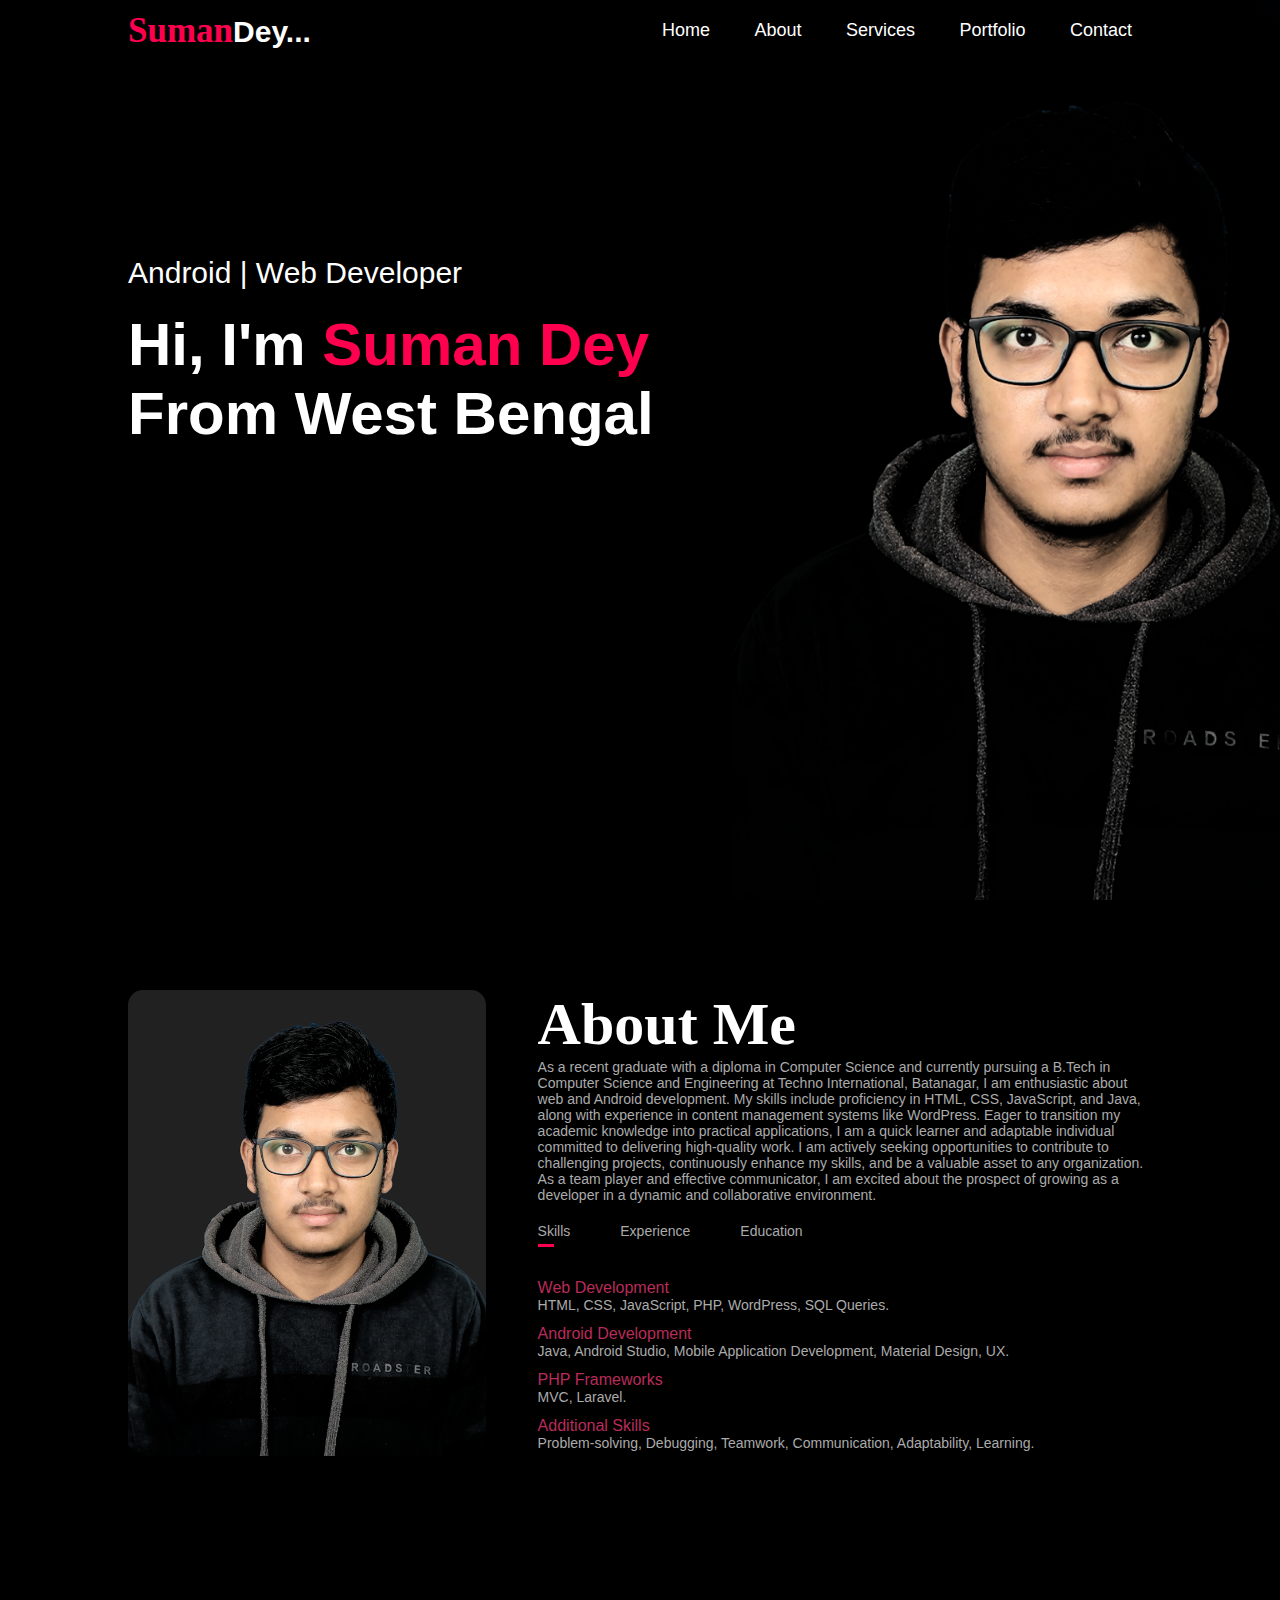
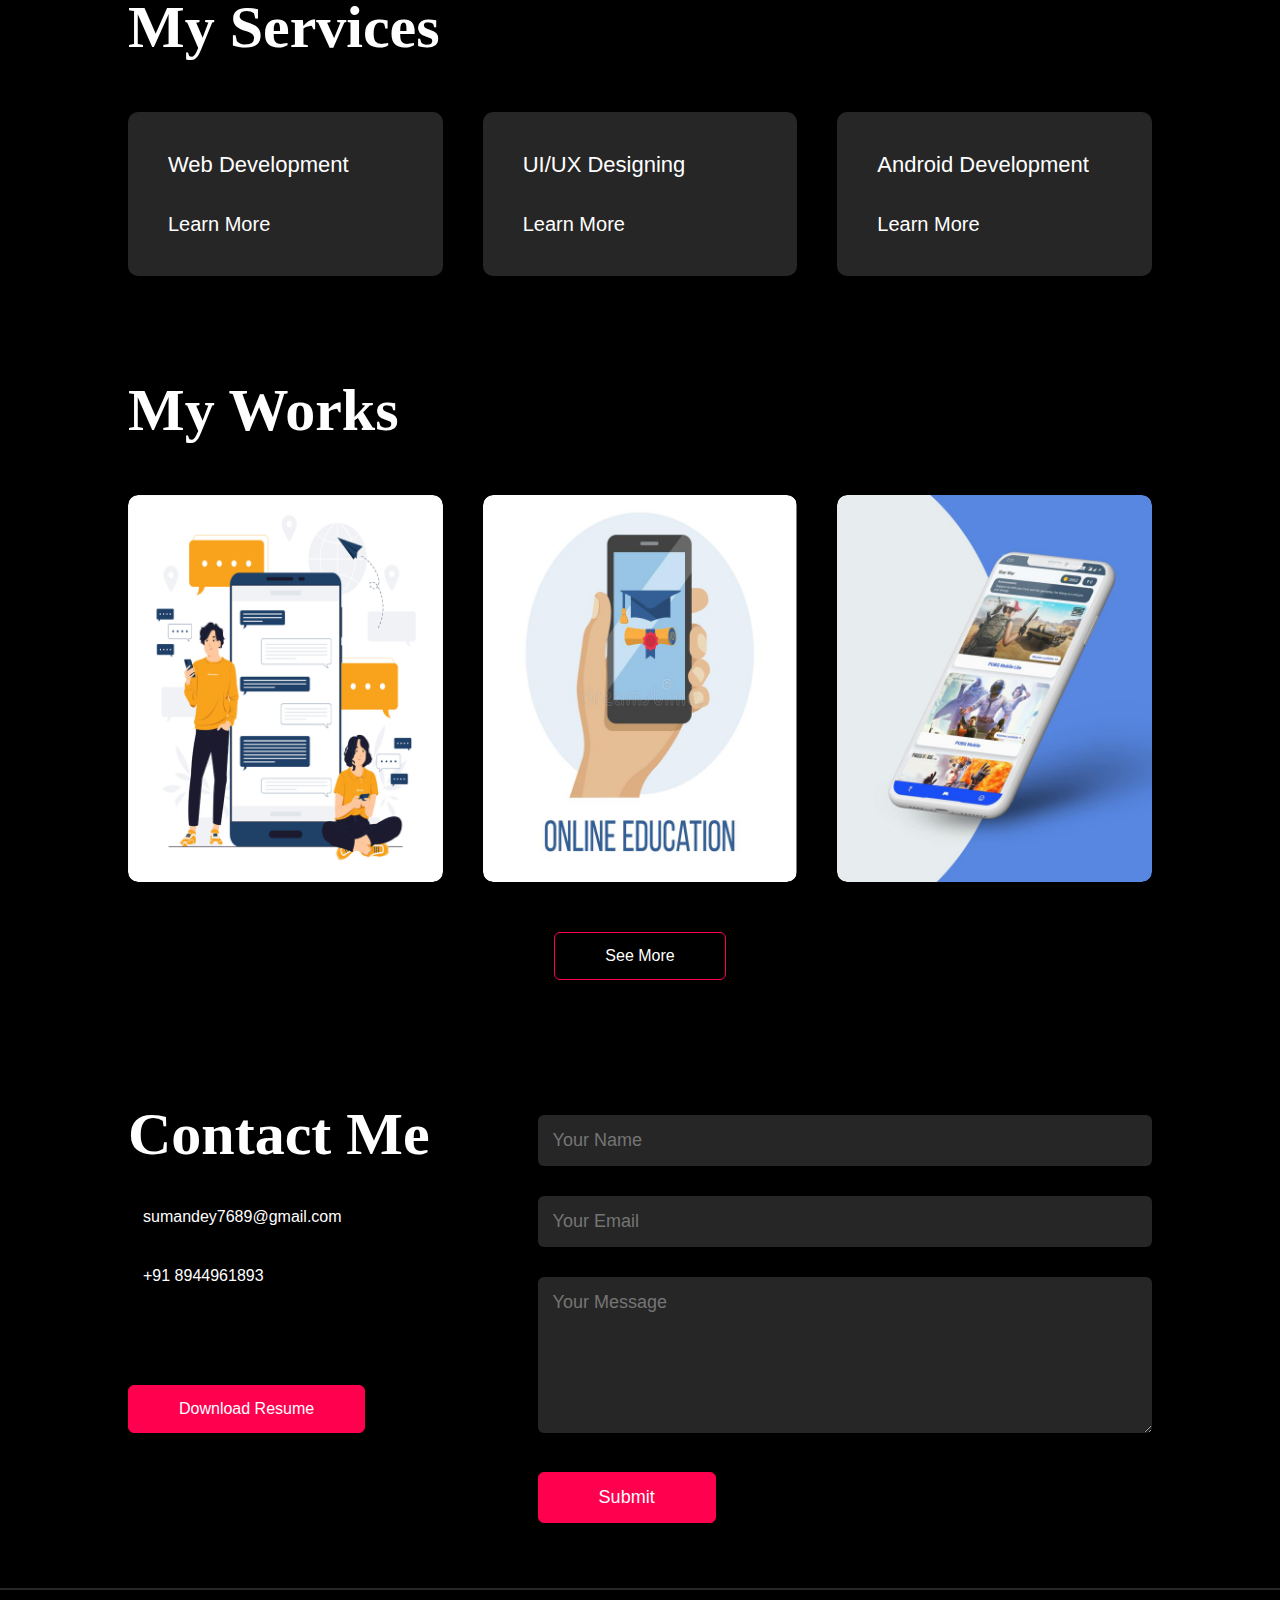
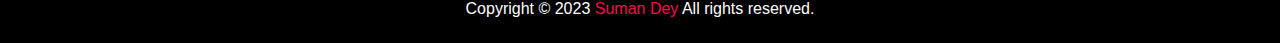
<file: index.html>
<!DOCTYPE html>
<html lang="en">

<head>
    <meta charset="UTF-8">
    <meta http-equiv="X-UA-Compatible" content="IE=edge">
    <meta name="viewport" content="width=device-width, initial-scale=1.0">
    <link rel="stylesheet" href="./assets/css/style.css">
    <script src="./assets/js/fontawesome.js" crossorigin="anonymous"></script>
    <title>Personal Portfolio - Suman Dey</title>
</head>

<body>
    <div id="header">
        <div class="container">
            <nav>
                <h1 class="logo"><span>Suman</span>Dey...</h1>
                <ul id="menu">
                    <li><a href="#header">Home</a></li>
                    <li><a href="#about">About</a></li>
                    <li><a href="#services">Services</a></li>
                    <li><a href="#portfolio">Portfolio</a></li>
                    <li><a href="#contact">Contact</a></li>
                    <i class="fas fa-times" onclick="closemenu()"></i>
                </ul>
                <i class="fas fa-bars" onclick="openmenu()"></i>
            </nav>
            <div class="header-text">
                <p>Android | Web Developer</p>
                <h1>Hi, I'm <span>Suman</span> <span id="lastname">Dey</span><br>From West Bengal</h1>
            </div>
        </div>
    </div>

    <!-- About Part -->
    <div id="about">
        <div class="container">
            <div class="row">
                <div class="about-col-1">
                    <img src="./assets/images/user.png">
                </div>
                <div class="about-col-2">
                    <h1 class="sub-title">About Me</h1>
                    <p>
                        As a recent graduate with a diploma in Computer Science and currently pursuing a B.Tech in
                        Computer Science and Engineering at Techno International, Batanagar, I am enthusiastic about web
                        and Android development. My skills include proficiency in HTML, CSS, JavaScript, and Java, along
                        with experience in content management systems like WordPress.

                        Eager to transition my academic knowledge into practical applications, I am a quick learner and
                        adaptable individual committed to delivering high-quality work. I am actively seeking
                        opportunities to contribute to challenging projects, continuously enhance my skills, and be a
                        valuable asset to any organization. As a team player and effective communicator, I am excited
                        about the prospect of growing as a developer in a dynamic and collaborative environment.
                    </p>


                    <div class="tab-titles">
                        <p class="tab-links active-link" onclick="opentab('skills')">Skills</p>
                        <p class="tab-links" onclick="opentab('experience')">Experience</p>
                        <p class="tab-links" onclick="opentab('education')">Education</p>
                    </div>

                    <div class="tab-contents active-tab" id="skills">
                        <ul>
                            <li><span>Web Development</span><br>HTML, CSS, JavaScript, PHP, WordPress, SQL Queries.</li>
                            <li><span>Android Development</span><br>Java, Android Studio, Mobile Application
                                Development, Material Design, UX.</li>
                            <li><span>PHP Frameworks</span><br>MVC, Laravel.</li>
                            <li><span>Additional Skills</span><br>Problem-solving, Debugging, Teamwork, Communication,
                                Adaptability, Learning.</li>
                        </ul>

                    </div>
                    <div class="tab-contents" id="experience">
                        <ul>
                            <li>
                                <span>Current - Junior PHP and Laravel Developer, Softhought</span><br><br>
                                Actively contributing to software development projects as a Junior PHP and Laravel
                                Developer at Softhought.
                                <br><br>
                                Involved in the implementation of backend solutions using PHP and Laravel framework,
                                ensuring efficient and scalable web applications.
                                <br><br>
                                Collaborating with senior developers to design and optimize database structures,
                                enhancing the overall performance of web applications.
                                <br><br>
                                Participating in Agile development processes, contributing to sprint planning, and
                                assisting in the timely delivery of project milestones.
                                <br><br>
                                Continuously learning and staying updated with the latest PHP and Laravel trends,
                                applying newfound knowledge to improve development practices.
                            </li>
                            <br>
                            <li>
                                <span>December 2023 Present - Real-time Hostel Management Website</span><br><br>
                                Led the development and maintenance of a dynamic hostel management system with real-time
                                features.
                                <br><br>
                                Designed and implemented an intuitive user interface for hostel staff, students, and
                                administrators using HTML, CSS, JavaScript, and PHP.
                                <br><br>
                                Implemented robust database systems with efficient SQL Queries, ensuring seamless and
                                secure access to hostel-related information.
                                <br><br>
                                Collaborated closely with a multidisciplinary team, including designers and project
                                managers, to deliver custom features and updates that catered to the dynamic
                                requirements of the hostel management system.
                            </li>
                            <br>
                            <li><span>2022 - Realtime Chat App</span><br><br>Developed a real-time chat
                                application for Android using Java and Firebase Firestore.
                                <br><br>Implemented Material Design guidelines to create a visually appealing and
                                user-friendly interface.
                                <br><br>Utilized Firebase Cloud Functions to add server-side functionality, ensuring a
                                seamless user experience.
                                <br><br>Integrated real-time messaging and notification features using Firebase Cloud
                                Messaging.
                                <br><br>Optimized the app for performance and improved user experience through
                                continuous testing and bug fixing.
                            </li>

                        </ul>
                    </div>
                    <div class="tab-contents" id="education">
                        <ul>
                            <li>
                                <span>2023 - 2026</span><br><br>
                                Bachelor of Technology (B.Tech) in Computer Science and Engineering,
                                Techno International, Batanagar.
                                <br><br>
                                Developed proficiency in programming languages like Java, Python, and C++.
                                <br><br>
                                Collaborated on real-world projects, applying software development methodologies and
                                gaining hands-on experience with industry-standard tools.
                                <br><br>
                                Actively participated in coding competitions, enhancing problem-solving skills and
                                algorithmic understanding.
                                <br><br>
                                Engaged in research activities and attended conferences to stay updated on the
                                latest trends in computer science.
                            </li>
                            <br>
                            <li><span>2021 - 2023</span><br><br>Diploma in Computer Science and Engineering, Berhampore
                                Polytechnic College.<br><br>
                                Acquired hands-on experience in web development technologies such as HTML, CSS,
                                JavaScript, and PHP.
                                <br><br>Studied computer algorithms, data structures, and software engineering
                                principles.
                                <br><br>Practiced developing, testing, and deploying web applications in a team-based
                                environment.
                                <br><br>Participated in various technical events and workshops, which enhanced
                                problem-solving, debugging, and teamwork skills.
                            </li>
                        </ul>
                    </div>
                </div>
            </div>
        </div>
    </div>

    <!-- Services Part -->
    <div id="services">
        <div class="container">
            <h1 class="sub-title">My Services</h1>
            <div class="services-list">
                <div>
                    <i class="fa-solid fa-code"></i>
                    <h2>Web Development</h2>
                    <a href="web-development-service.html">Learn More</a>
                </div>

                <div>
                    <i class="fa-solid fa-code"></i>
                    <h2>UI/UX Designing</h2>
                    <a href="design-service.html">Learn More</a>
                </div>

                <div>
                    <i class="fab fa-app-store"></i>
                    <h2>Android Development</h2>
                    <a href="android-development-service.html">Learn More</a>
                </div>
            </div>
        </div>
    </div>

    <!-- Portfolio Part -->
    <div id="portfolio">
        <div class="container">
            <h1 class="sub-title">My Works</h1>
            <div class="work-list">
                <div class="work">
                    <img src="./assets/images/work-1.png">
                    <div class="layer">
                        <h3>Realtime Chat App</h3>
                        <p>the chat app allows users to communicate and exchange messages in real-time over the
                            internet.</p>
                        <a href="https://github.com/Sumandey7689/qchat-app.git"><i
                                class="fa-solid fa-arrow-up-right-from-square"></i></a>
                    </div>
                </div>

                <div class="work">
                    <img src="./assets/images/work-2.png">
                    <div class="layer">
                        <h3>Education Website</h3>
                        <p>the education website provides learning resources, courses, and information to help
                            individuals acquire knowledge and skills in various subjects.</p>
                        <a href="https://github.com/Sumandey7689/education-website.git"><i
                                class="fa-solid fa-arrow-up-right-from-square"></i></a>
                    </div>
                </div>

                <div class="work">
                    <img src="./assets/images/work-3.png">
                    <div class="layer">
                        <h3>Tournament App</h3>
                        <p>the tournament app enables users to create, manage and participate in competitive events,
                            leagues or tournaments in various sports or games</p>
                        <a href="https://github.com/Sumandey7689/tournament-app.git"><i
                                class="fa-solid fa-arrow-up-right-from-square"></i></a>
                    </div>
                </div>
            </div>
            <a href="#portfolio" class="btn">See More</a>
        </div>
    </div>

    <!-- Contact Part -->
    <div id="contact">
        <div class="container">
            <div class="row">
                <div class="contact-left">
                    <h1 class="sub-title">Contact Me</h1>
                    <p><i class="fa-envelope fas"></i>sumandey7689@gmail.com</p>
                    <p><i class="fas fa-phone-square-alt"></i>+91 8944961893</p>
                    <div class="social-icons">
                        <a href="https://www.facebook.com/sumandey7689"><i class="fab fa-facebook"></i></a>
                        <a href="https://wa.me/+918944961893"><i class="fab fa-whatsapp"></i></a>
                        <a href="https://www.instagram.com/sumandey7689"><i class="fab fa-instagram"></i></a>
                        <a href="https://www.linkedin.com/in/sumandey7689"><i class="fab fa-linkedin"></i></a>
                    </div>
                    <a href="./assets/images/My_Resume.pdf" download class="btn btn-primary">Download Resume</a>
                </div>

                <div class="contact-right">
                    <form action="" name="submit-to-custom-api">
                        <input type="text" name="name" placeholder="Your Name" required>
                        <input type="email" name="email" placeholder="Your Email" required>
                        <textarea name="message" rows="6" placeholder="Your Message"></textarea>
                        <button type="submit" class="btn btn-primary">Submit</button>
                    </form>
                    <span id="msg"></span>
                </div>
            </div>
        </div>
    </div>

    <!-- Copyright Part -->
    <div class="copyright">
        <hr style="border: 0.5px solid #262626; margin-bottom: 10px;">
        <p>Copyright © 2023 <i class="fas fa-heart"></i> <span><a href="https://www.linkedin.com/in/sumandey7689">Suman
                    Dey</a></span> All rights reserved.</p>
    </div>
</body>
<script>
    var tablinkes = document.getElementsByClassName("tab-links");
    var tabcontents = document.getElementsByClassName("tab-contents");
    function opentab(tabname) {
        for (tablinke of tablinkes) {
            tablinke.classList.remove("active-link");
        }
        for (tabcontent of tabcontents) {
            tabcontent.classList.remove("active-tab");
        }
        event.currentTarget.classList.add("active-link");
        document.getElementById(tabname).classList.add("active-tab");
    }

</script>

<script>
    var menu = document.getElementById("menu");
    function openmenu() {
        menu.style.right = "0";
    }
    function closemenu() {
        menu.style.right = "-200px";
    }
</script>


<script src="./assets/js/jquery-3.6.4.min.js"></script>

<script>
    $(document).ready(function () {
        const apiURL = 'https://sumandey7689-portfolio.000webhostapp.com/api.php';
        const form = $('form[name="submit-to-custom-api"]');
        const submitButton = $("#submit");

        form.submit(function (e) {
            e.preventDefault();

            const formData = form.serialize();
            submitButton.text("Processing");

            $.ajax({
                url: apiURL,
                type: 'POST',
                data: formData,
                dataType: 'json',
                success: function (response) {
                    if (response.status === true) {
                        $("#msg").text("Message Sent Successfully");
                        form[0].reset();
                    } else {
                        console.error('Error! Unexpected API response:', response);
                    }
                },
                error: function (error) {
                    console.error('Error!', error.responseText);
                },
                complete: function () {
                    submitButton.text("Submit");
                }
            });
        });
    });
</script>


</html>
</file>
<file: assets/css/style.css>
* {
    margin: 0;
    padding: 0;
    font-family: 'Poppins', sans-serif;
    box-sizing: border-box;
}

html {
    scroll-behavior: smooth;
}

body {
    background: #000000;
    color: #fff;
}

#header {
    width: 100%;
    height: 100vh;
    background-image: url(../images/background.png);
    background-size: cover;
    background-position: center;
}

.container {
    padding: 10px 10%;
}

nav {
    display: flex;
    align-items: center;
    justify-content: space-between;
    flex-wrap: wrap;
}

.logo {
    font-size: 30px;
    font-family:sans-serif;
}

.logo span {
    color: #ff004f;
    font-size: 35px;
    font-family: cursive;
}

nav ul li {
    display: inline-block;
    list-style: none;
    margin: 10px 20px;
}

nav ul li a {
    color: #fff;
    text-decoration: none;
    font-size: 18px;
    position: relative;
}

nav ul li a::after {
    content: '';
    width: 0;
    height: 3px;
    background: #ff004f;
    position: absolute;
    left: 0;
    bottom: -6px;
    transition: 0.5s;
}

nav ul li a:hover::after {
    width: 100%;
}

.header-text {
    margin-top: 20%;
    font-size: 30px;
}

.header-text h1 {
    font-size: 60px;
    margin-top: 20px;
}

.header-text h1 span {
    color: #ff004f;
}

/* <!-- About Part --> */

#about {
    padding: 80px 0;
    color: #ababab;
}

.row {
    display: flex;
    justify-content: space-between;
    flex-wrap: wrap;
}

.about-col-1 {
    flex-basis: 35%;
}

.about-col-1 img {
    width: 100%;
    border-radius: 15px;
}

.about-col-2 {
    flex-basis: 60%;
}

.sub-title {
    font-size: 60px;
    font-weight: 600;
    color: white;
    font-family: cursive;
}

.about-col-2 p {
    font-size: 14px;
}

.tab-titles {
    display: flex;
    margin: 20px 0 40px;
}

.tab-links {
    margin-right: 50px;
    font-size: 18px;
    font-weight: 500;
    cursor: pointer;
    position: relative;
}

.tab-links::after {
    content: '';
    width: 0;
    height: 3px;
    background: #ff004f;
    position: absolute;
    left: 0;
    bottom: -8px;
    transition: 0.5s;
}

.tab-links.active-link::after {
    width: 50%;

}

.tab-contents ul li {
    list-style: none;
    margin: 12px 0;
    font-size: 14px;
}

.tab-contents ul li span {
    color: #b92b58;
    font-size: 16px;
}

.tab-contents {
    display: none;
}

.tab-contents.active-tab {
    display: block;
}

/* <!-- Services Part --> */

#services {
    padding: 30px 0;
}

.services-list {
    display: grid;
    grid-template-columns: repeat(auto-fit, minmax(250px, 1fr));
    grid-gap: 40px;
    margin-top: 50px;
}

.services-list div {
    background: #262626;
    padding: 40px;
    font-size: 13px;
    font-weight: 300;
    border-radius: 10px;
    transition: background 0.5s, transform 0.5s;
    cursor: pointer;
}

.services-list div i {
    font-size: 50px;
    margin-bottom: 30px;
}

.services-list div h2 {
    font-size: 22px;
    font-weight: 500;
    margin-bottom: 15px;
}

.services-list div a {
    text-decoration: none;
    color: white;
    font-size: 20px;
    margin-top: 20px;
    display: inline-block;
}

.services-list div:hover {
    background: #ff004f;
    transform: translateY(-10px);
}

/* <!-- Portfolio Part --> */

#portfolio {
    padding: 50px 0;
}

.work-list {
    display: grid;
    grid-template-columns: repeat(auto-fit, minmax(250px, 1fr));
    grid-gap: 40px;
    margin-top: 50px;
}

.work {
    border-radius: 10px;
    position: relative;
    overflow: hidden;
}

.work img {
    width: 100%;
    border-radius: 10px;
    display: block;
    transition: transform 0.5s;
}

.layer {
    width: 100%;
    height: 0;
    background: linear-gradient(rgba(0, 0, 0, 0.6), #ff004f);
    border-radius: 10px;
    position: absolute;
    left: 0;
    bottom: 0;
    overflow: hidden;
    display: flex;
    align-items: center;
    justify-content: center;
    flex-direction: column;
    padding: 0 40px;
    text-align: center;
    font-size: 14px;
    transition: height 0.5s;
}

.layer h3 {
    font-weight: 500;
    margin-bottom: 20px;

}

.layer a {
    margin-top: 20px;
    color: #ff004f;
    text-decoration: none;
    font-size: 18px;
    line-height: 60px;
    background: white;
    width: 60px;
    height: 60px;
    border-radius: 50%;
    text-align: center;
}

.work:hover img {
    transform: scale(1.1);
}

.work:hover .layer {
    height: 100%;
}

.btn {
    display: block;
    margin: 50px auto;
    width: fit-content;
    border: 1px solid #ff004f;
    padding: 14px 50px;
    border-radius: 6px;
    text-decoration: none;
    color: white;
    transition: background 0.5s;
}

.btn:hover {
    background: #ff004f;
}

/* <!-- Contact Part --> */

.contact-left {
    flex-basis: 35%;
}

.contact-left p {
    margin-top: 30px;
}

.contact-left p i {
    color: #ff004f;
    margin-right: 15px;
    font-size: 25px;
}

.social-icons {
    margin-top: 30px;
}

.social-icons a {
    text-decoration: none;
    font-size: 30px;
    margin-right: 15px;
    color: #ababab;
    display: inline-block;
    transition: transform 0.5s;
}

.social-icons a:hover {
    color: #ff004f;
    transform: translateY(-5px);
}

.btn.btn-primary {
    display: inline-block;
    background: #ff004f;
}

.contact-right {
    flex-basis: 60%;
}

.contact-right form {
    width: 100%;
}

form input,
form textarea {
    width: 100%;
    border: 0;
    outline: none;
    background: #262626;
    padding: 15px;
    margin: 15px 0;
    color: white;
    font-size: 18px;
    border-radius: 6px;
}

form .btn.btn-primary {
    padding: 14px 60px;
    font-size: 18px;
    margin-top: 20px;
    cursor: pointer;

}

#msg {
    color: #61b752;
    margin-top: -40px;
    display: block;
}

/* <!-- Copyright Part --> */

.copyright {
    width: 100%;
    text-align: center;
    padding: 25px 0;
    font-weight: 300;
    margin-top: 20px;
}

.copyright i {
    color: #ff004f;
}

.copyright span a {
    text-decoration: none;
    color: #ff004f;
    cursor: pointer;
}

/* <!-- Responsive Part --> */

nav .fas {
    display: none;
}

@media only screen and (max-width: 600px) {
    #header {
        background-image: url(../images/phone-background.png);
    }

    .header-text {
        margin-top: 55vh;
    }

    .header-text p {
        display: none;
    }

    .header-text h1 {
        font-size: 30px;
    }

    #lastname {
        display: none;
    }

    nav .fas {
        display: block;
        font-size: 25px;
    }

    nav ul {
        background: #ff004f;
        position: fixed;
        top: 0;
        right: -200px;
        width: 200px;
        height: 100vh;
        padding-top: 50px;
        z-index: 2;
        transition: right 0.5s;
    }

    nav ul li {
        display: block;
        margin: 25px;
    }

    nav ul .fas {
        position: absolute;
        top: 25px;
        left: 25px;
        cursor: pointer;
    }

    .sub-title {
        font-size: 35px;
    }



    .about-col-1,
    .about-col-2 {
        flex-basis: 100%;
    }

    .about-col-1 {
        margin-top: -100px;
        margin-bottom: 30px;
    }

    .about-col-2 {
        font-size: 14px;
    }

    .about-col-2 p {
        margin-top: 10px;
    }

    .tab-links {
        font-size: 16px;
        margin-right: 20px;
    }

    .contact-left,
    .contact-right {
        flex-basis: 100%;
    }

    .copyright {
        font-size: 14px;
    }
}
</file>
